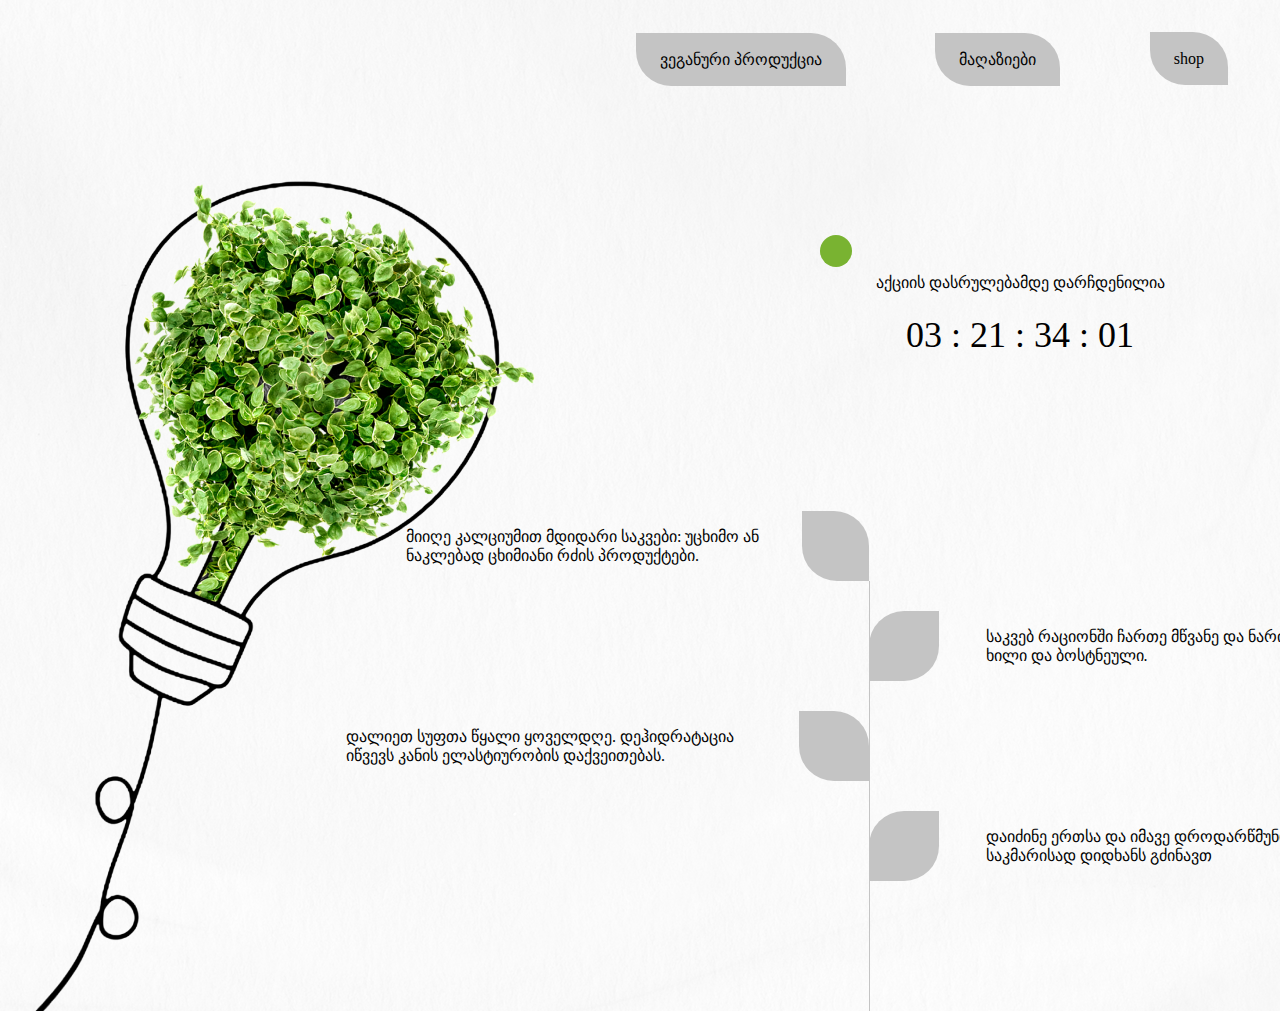
<file: index.html>
<!DOCTYPE html>
<html lang="en">
<head>
    <meta charset="UTF-8">
    <meta http-equiv="X-UA-Compatible" content="IE=edge">
    <meta name="viewport" content="width=device-width, initial-scale=1.0">
    <link rel="stylesheet" href="style/style.css">
    <title>vegan</title>
</head>
<body>
   <header>
    <nav>
        <button id="hamburger-menu">
            <nav id="sidebar-menu">
              <h3>Menu</h3>
              <ul>
                <li><a href="#">Blog</a></li>
                <li><a href="#">About</a></li>
                <li><a href="#">Contact</a></li>
              </ul>
            </nav>
          </button>
        <ul>
            <li><a href="">ვეგანური პროდუქცია</a></li>
            <li><a href="">მაღაზიები</a></li>
            <li><a href="">shop</a></li>
        </ul>
    </nav>
   </header>
   <main>
    <div class="timeparent">
        <div class="wre"></div>
        <p class="timedesc">აქციის დასრულებამდე დარჩდენილია</p>
        <p class="timer">03 : 21 : 34 : 01</p>
    </div>
    <div class="mshobelixis">
    <div class="gero"></div>
    <div class="box box1">
        <a href="" class="firsta">მიიღე კალციუმით მდიდარი საკვები: უცხიმო ან ნაკლებად ცხიმიანი რძის პროდუქტები.</a>
        <div class="fotoli "></div>
    </div>
    <div class="box box2">
        <div class="fotoli  fotolirotate"></div>
        <a href="">საკვებ რაციონში ჩართე მწვანე და ნარინჯისფერი ხილი და ბოსტნეული.</a>
        
    </div>
    <div class="box box3"> 
       <a href="">
        დალიეთ  სუფთა წყალი ყოველდღე. 
            დეჰიდრატაცია იწვევს კანის ელასტიურობის დაქვეითებას.
       </a> 
    
        <div class="fotoli "></div>  
    
    </div>
    <div class="box box4">
        <div class="fotoli  fotolirotate"></div>
     <a href=""> დაიძინე ერთსა და იმავე დროდარწმუნდით,   რომ საკმარისად დიდხანს გძინავთ</a> 
       
       
    </div>
    </div>
   </main> 
   <footer></footer>
</body>
</html>
</file>
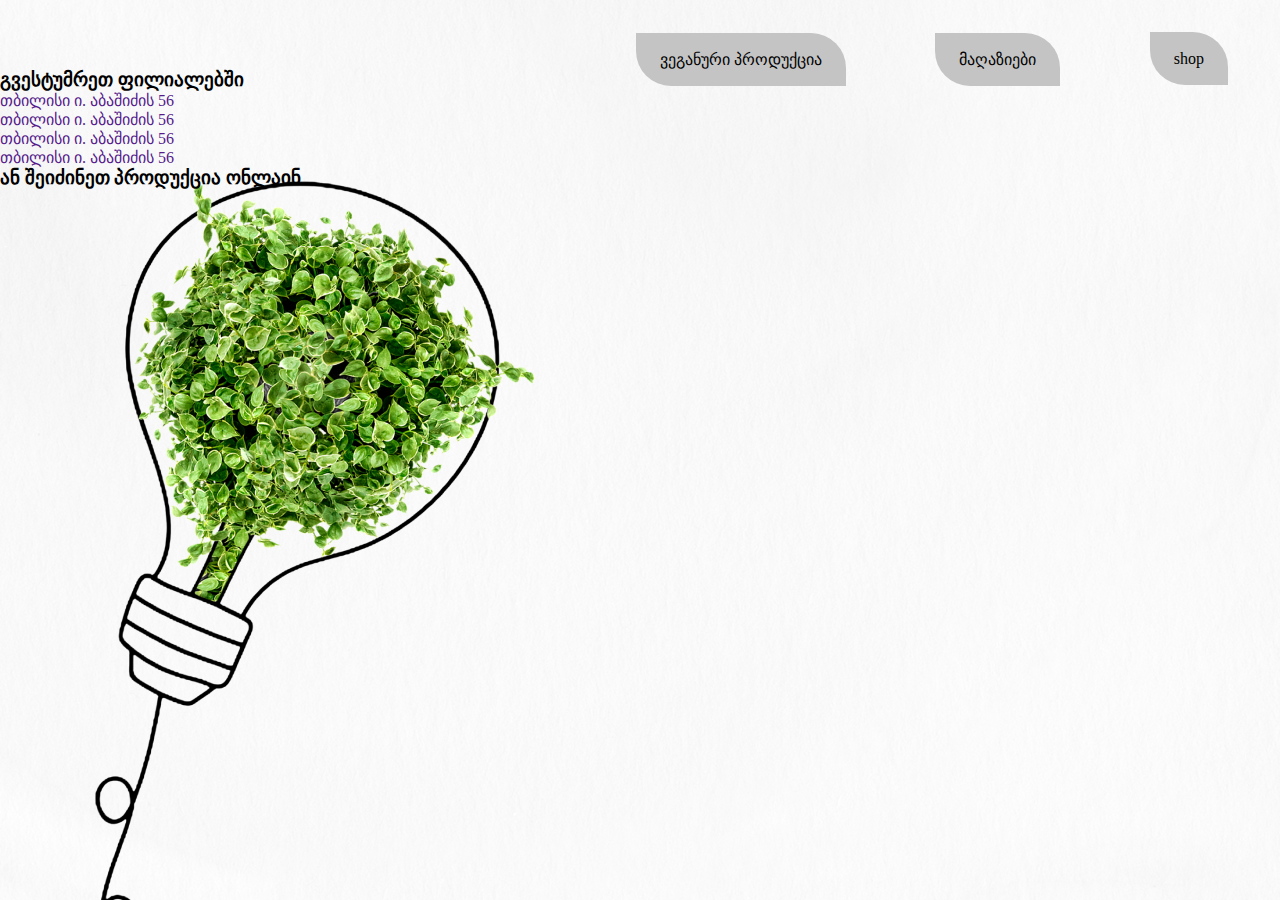
<file: magaziebi.html>
<!DOCTYPE html>
<html lang="en">
<head>
    <meta charset="UTF-8">
    <meta http-equiv="X-UA-Compatible" content="IE=edge">
    <meta name="viewport" content="width=device-width, initial-scale=1.0">
    <link rel="stylesheet" href="style/style.css">
    <title>მაღაზიები</title>
</head>
<body>
    <header>
        <nav>
            <button id="hamburger-menu">
                <nav id="sidebar-menu">
                  <h3>Menu</h3>
                  <ul>
                    <li><a href="#">Blog</a></li>
                    <li><a href="#">About</a></li>
                    <li><a href="#">Contact</a></li>
                  </ul>
                </nav>
              </button>
            <ul>
                <li><a href="index.html">ვეგანური პროდუქცია</a></li>
                <li><a href="magaziebi.html">მაღაზიები</a></li>
                <li><a href="shop.html">shop</a></li>
            </ul>  
        </nav>
    </header>
    <main>
        <div class="title">
            <h3>გვესტუმრეთ ფილიალებში</h3>
        </div>
        <div class="containermagazia">
            <div class="boxforshop1">
                <div class="shopicon"></div>
                <div class="shopmap">
                    <a href="">თბილისი ი. აბაშიძის 56</a>
                    <div class="arrow"></div>
                </div>
            </div>
            <div class="boxforshop1">
                <div class="shopicon"></div>
                <div class="shopmap">
                    <a href="">თბილისი ი. აბაშიძის 56</a>
                    <div class="arrow"></div>
                </div>
            </div>
            <div class="boxforshop1">
                <div class="shopicon"></div>
                <div class="shopmap">
                    <a href="">თბილისი ი. აბაშიძის 56</a>
                    <div class="arrow"></div>
                </div>
            </div>
            <div class="boxforshop1">
                <div class="shopicon"></div>
                <div class="shopmap">
                    <a href="">თბილისი ი. აბაშიძის 56</a>
                    <div class="arrow"></div>
                </div>
            </div>
        </div>
        <div class="title titletwo">
            <h3>ან შეიძინეთ პროდუქცია ონლაინ</h3>
        </div>
        <div class="shoponline">
            <div class="shoponlineicon"></div>
        </div>
      
    </main>
    <footer></footer>
</body>
</file>
<file: style/style.css>
*{
    margin: 0;
    padding: 0;
    text-decoration: none;
    list-style-type: none;
    box-sizing: border-box;
}
body{
    background-image: url(../img/Rectangle\ 1.png);
    background-repeat: no-repeat;
    
} 
header{
    width: 100%;
    display: flex;
    
}
#hamburger-menu{
    display: none;
}
header nav ul{
    display: flex;
    width: 592px;
    justify-content: space-between;
    margin-top: 50px;
    margin-left: 636px;

}
header li a{
    background-color: #C4C4C4;
    padding: 18px 24px;
    color: black;
    border-radius: 0 35px 0 35px;
}
header li a:hover{
    background-color: #79B331;
    color: #f5fbee;
}
.timeparent{
    width: 400px;
    height: 156px;
    text-align: center;
    margin-left: 820px;
    margin-top: 166px;  
}
.timedesc{
    font-size: 16px;
    margin: 6px auto;
    padding: 0;
}
.timer{
    font-size: 36px;
    margin: 0 auto;
}
.wre{
    width: 32px;
    height: 32px;
    border-radius: 50%;
    background-color: #79B331;
    position: relative;
    animation: spin 4s infinite;
}
@keyframes spin {
    0%{top: 0; left: 0;}
    25%{top: 0;left: 368px;}
    50%{top: 124px; left: 368px;}
    75%{top: 124px;left: 0;}
    100%{top: 0;left: 0;}
    
}
.mshobelixis{
    width: 1066px;
    height: 500px;
    margin-left: 336px;
    margin-top: 120px;
    position: relative;
}
.gero{
    width: 1px;
    height: 430px;
    background-color: #C4C4C4;
    position: absolute;
    top: 70px;
    left: 50%;
}
.box{
    width: 50%;
    height: 70px;
    position: absolute;  
    display: flex;
    word-wrap: break-word;
    justify-content: space-between;
}
.box a{
    width: 80%;
    font-size: 16px;
    padding: 16px 10px;
    color: #000000;
}
.box:hover a {
    color: #79B331;
}
.box:hover .fotoli{
    background-color: #79B331;
}
p{
    width: 76%;
    padding: 16px 10px;
}

.box1{
    top: 0;
    left: 0;
}
.box1 a{
    margin-left: 60px;
}
.box2{
    top: 100px;
    left: 50%;
}
.box3{
    top: 200px;
    left: 0;
}
.box4{
    top: 300px;
    left: 50%;
}

.fotoli{
    width: 70px;
    height: 70px;
    background-color: #C4C4C4;
    border-radius: 0 35px 0 35px;
} 
.fotolirotate{
    transform:rotate(90deg) ;
}
@media only screen and (max-width: 1024px) {
    body {
        background-image: url(../img/Rectangle\ 1.png);
        background-size: cover;   
    }
    header{
        width: 100%;
        display: flex;
        
    }
    header nav ul{
        display: flex;
        width: 594px;
        justify-content: space-between;
        margin-top: 50px;
        margin-left: 216px;
    
    }
    header li a{
        background-color: #C4C4C4;
        padding: 18px 24px;
        color: black;
        border-radius: 0 35px 0 35px;
    }
    header li a:hover{
        background-color: #79B331;
        color: #f5fbee;
    }
    .timeparent{
        width: 400px;
        height: 156px;
        text-align: center;
        margin-left: 540px;
        margin-top: 166px;  
    }
    .mshobelixis{
        width: 598px;
        height: 498px;
        margin-left: 336px;
        margin-top: 120px;
        position: relative;
    }
    .gero{
        width: 1px;
        height: 430px;
        background-color: #C4C4C4;
        position: absolute;
        top: 70px;
        left: 100%;
    }
    .box{
        width: 100%;
        height: 70px;
        position: absolute;  
        display: flex;
        word-wrap: break-word;
        justify-content: space-between;
    }
    .box a{
        width: 80%;
        font-size: 16px;
        padding: 16px 10px;
        color: #000000;
    }
    .box:hover a {
        color: #79B331;
    }
    .box:hover .fotoli{
        background-color: #79B331;
    }
    .box2{
        top: 100px;
        left: 0;
    }
    .box3{
        top: 200px;
        left: 0;
    }
    .box4{
        top: 300px;
        left: 0%;
    }
    .fotoli{
        width: 70px;
        height: 70px;
        background-color: #C4C4C4;
        border-radius: 0 35px 0 35px;
        position: absolute;
        left: 88.5%;
    } 
    .fotolirotate{
        transform:rotate(0deg) ;
    }
  }
  @media only screen and (max-width: 414px) {
    body {
        background-image: url(../img/Rectangle\ 1.png);
        background-attachment: cover;
        background-position: -400px center;
    }
    nav{width: 100%;}
    
    .timeparent{
        width: 350px;
        height: 156px;
        text-align: center;
        margin-left: auto;
        margin-top: 36px;  
    }
    @keyframes spin {
        0%{top: 0; left: 0;}
        25%{top: 0;left: 318px;}
        50%{top: 124px; left: 318px;}
        75%{top: 124px;left: 0;}
        100%{top: 0;left: 0;}
        
    }
    .mshobelixis{
        width: 100%;
        height:608px;
        position: relative;
        margin-left: 16px;
        margin-top: 120px;
        /* border: 2px solid red; */
    }
    .gero{
        display: none;
    }
     .box{
        width: 100%;
        height: 128px;
        display: inline-block;
        position: absolute;  
        word-wrap: break-word;
        justify-content: space-between;
        
    }
    .box a{
        padding-top: 70px;
        font-size: 16px;
        text-align: justify;
       
        
    }
     .box1{
        top: 0;
        left: 0;
    }
    .box2{
        top: 130px;
        left: 0;
        
    }
    .box3{
        top: 260px;
        left: 0;
    }
    .box4{
        top: 390px;
        left: 0;
    } 
    .fotoli{
        width: 70px;
        height: 70px;
        background-color: #C4C4C4;
        border-radius: 0 35px 0 35px;
        position: absolute;
        top: -70px;
        left: 40%;
    } 
    #hamburger-menu {
        width: 30px;
        height: 30px;
        display: block;
        border: none;
        padding: 0px;
        margin: 20px;
        background: linear-gradient(
          to bottom, 
          #3D0E61, #3D0E61 20%, 
          white 20%, white 40%, 
          #3D0E61 40%, #3D0E61 60%, 
          white 60%, white 80%, 
          #3D0E61 80%, #3D0E61 100%
        );
    }
    
    #hamburger-menu #sidebar-menu {
        visibilty: hidden;
        position: fixed;
        top: 0;
        left: -250px;
        width: 200px;
        height: 100%;
        background-color: #3D0E61;
        padding: 0px 10px;
        box-sizing: border-box;
    }
    nav ul a{
        display: none;
    }
}
</file>
